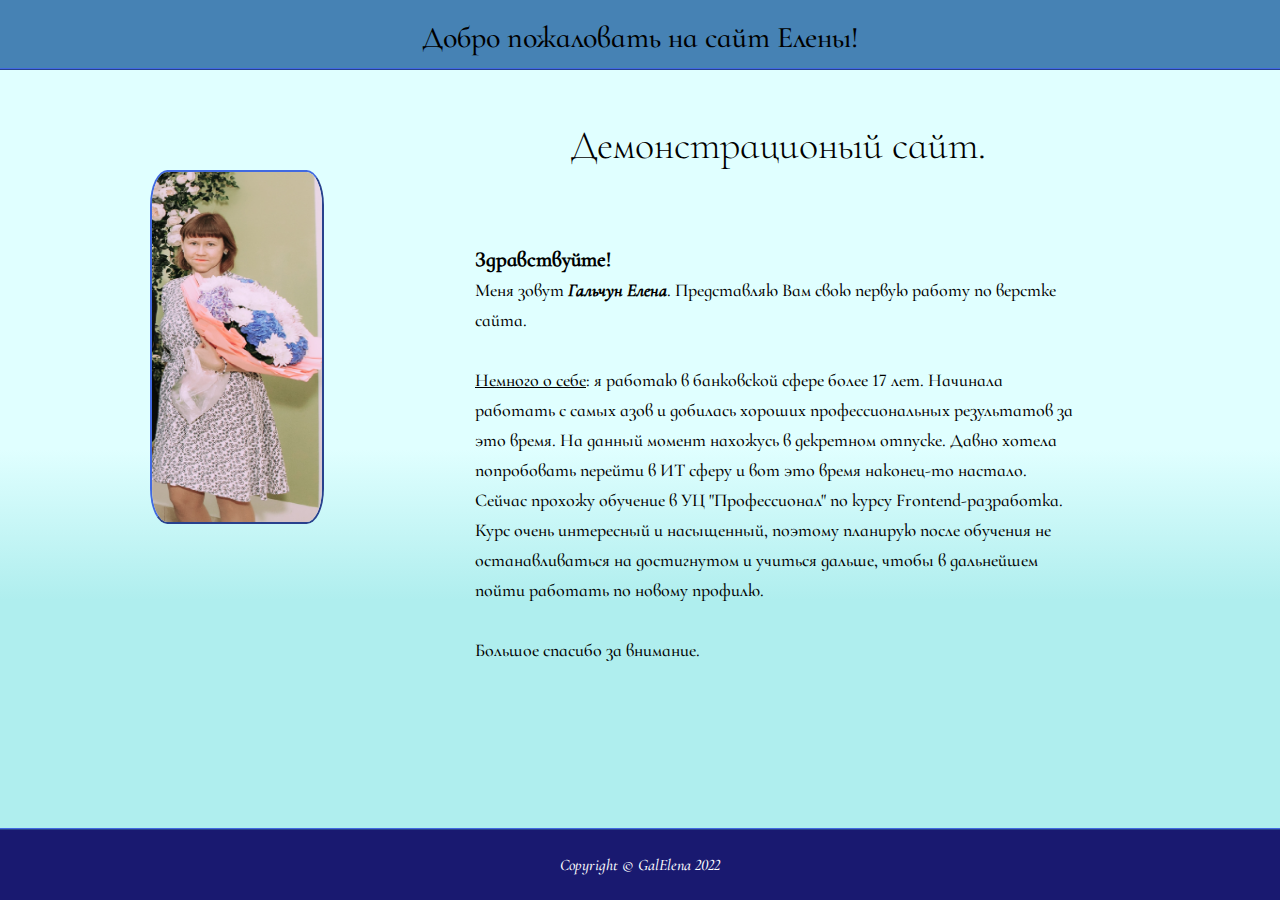
<file: DEMO/index.html>
<!DOCTYPE html>
<html lang="ru">
    <head>
        <meta charset="utf-8">
        <meta name="viewport" content="width=device-width, initial-scale=1.0">
                       
        <title>My first page</title>
        
        <link rel="stylesheet" href="css/main.css">
        
    </head>
    
    <body>
        <header>
           <p>Добро пожаловать на сайт Елены!</p>
        </header>
        
        <main>
        <div class="photo">
                <img src="images/photo.jpg" alt="portrait">
        <div class="medium">
        <h1>Демонстрационый сайт.</h1>
        <h3>Здравствуйте!</h3>
        <p>Меня зовут <i><strong>Гальчун Елена</i></strong>. Представляю Вам свою первую работу по верстке сайта.</p><br>
        <p><u>Немного о себе</u>: я работаю в банковской сфере более 17 лет. Начинала работать с самых азов и добилась хороших профессиональных результатов за это время. На данный момент нахожусь в декретном отпуске. Давно хотела попробовать перейти в ИТ сферу и вот это время наконец-то настало. Сейчас прохожу обучение в УЦ "Профессионал" по курсу Frontend-разработка. Курс очень интересный и насыщенный, поэтому планирую после обучения не останавливаться на достигнутом и учиться дальше, чтобы в дальнейшем пойти работать по новому профилю.<br> <br>
            Большое спасибо за внимание.</p>
        </div>
        </div>
        </main>
        
        <footer>
        <div class="down">
          <p class="white"><em>Copyright &#169; GalElena 2022<em></p>
        </div>          
        </footer>
    </body>
</html>
</file>
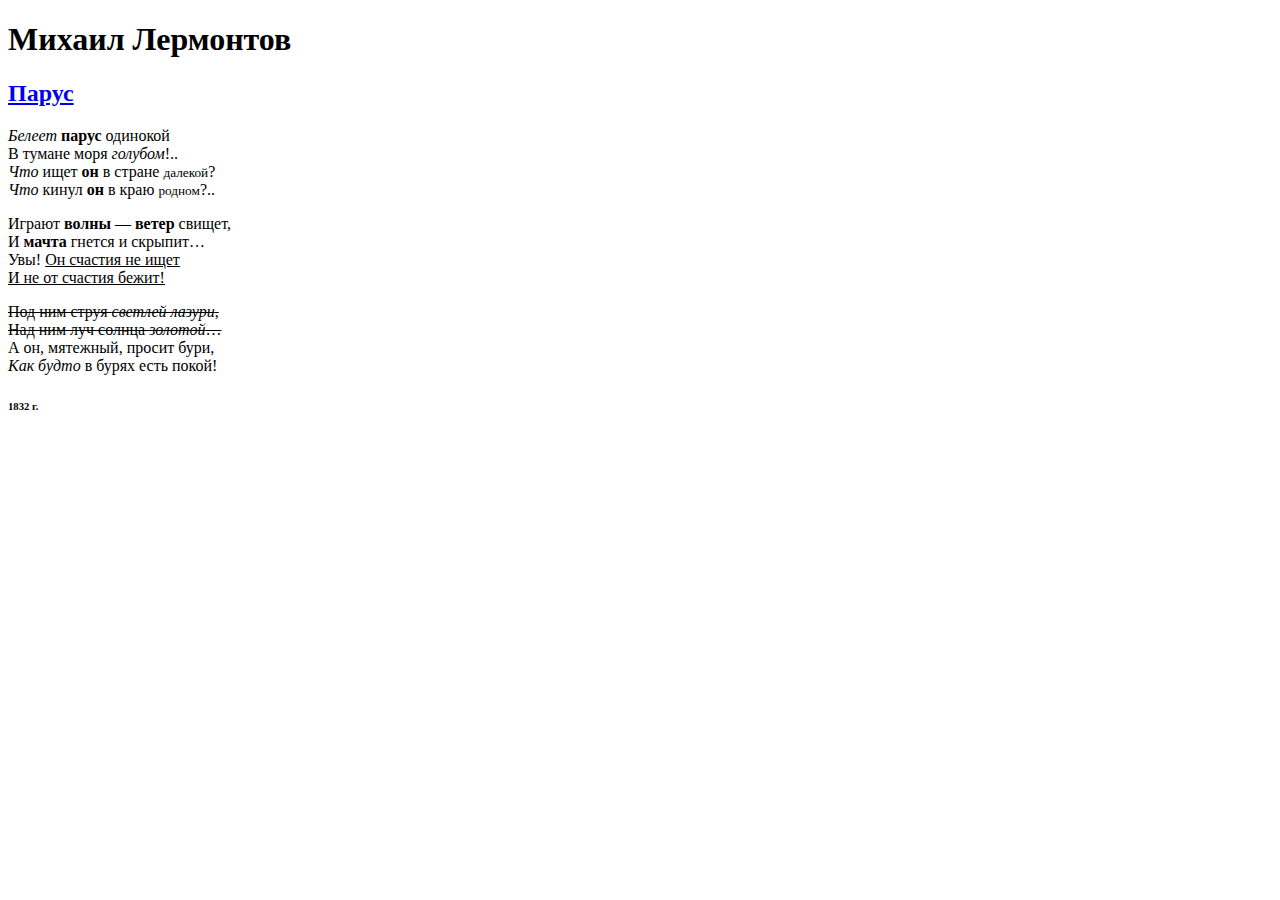
<file: 0921/ДЗ.html>
<!DOCTYPE html>
<html lang="ru">
    <head>
        <meta charset="utf-8">
        <title>Обижаем Лермонтова</title>
    </head>
    <body>
    <style>
        .curs {
        font-style: italic;
        }
        .big {
        font-weight: bold;
        }
        .down {
        text-decoration: underline;
        }
        .middle {
        text-decoration: line-through;
        }
        .small {
        font-size: 83%;
        }
    </style>
<!--
1) Заменяем все теги внутри <p> на <span>. Кроме <br>, разумеется.
2) Добавляем к спанам классы и иды по потребности и прописываем стили.
3) Текст в спанах со стилями должен выглядеть так же, как теги <b>, <i>, <strong>, <em>, <s>, <small> сейчас.
4*) Можно раскрасить в разные цвета по вашему вкусу.
-->
        <h1>Михаил Лермонтов</h1>
        <h2><a href="https://www.culture.ru/poems/37119/parus">Парус</a></h2>
        <p><span class="curs">Белеет</span> <span class="big">парус</span> одинокой<br>
        В тумане моря <span class="curs">голубом</span>!..<br>
        <span class="curs">Что</span> ищет <span class="big">он</span> в стране <span class="small">далекой</span>?<br>
        <span class="curs">Что</span> кинул <span class="big">он</span> в краю <span class="small">родном</span>?..</p>
        
        <p>Играют <span class="big">волны</span> — <span class="big">ветер</span> свищет,<br>
        И <span class="big">мачта</span> гнется и скрыпит…<br>
        Увы! <span class="down">Он счастия не ищет<br>
        И не от счастия бежит!</span></p>
        
        <p><span class="middle">Под ним струя <span class="curs">светлей лазури</span>,<br>
        Над ним луч солнца <span class="curs">золотой</span>…</span><br>
        А он, мятежный, просит бури,<br>
        <span class="curs">Как будто</span> в бурях есть покой!</p>
        
        <h6>1832 г.</h6>
    </body>
</html>
</file>
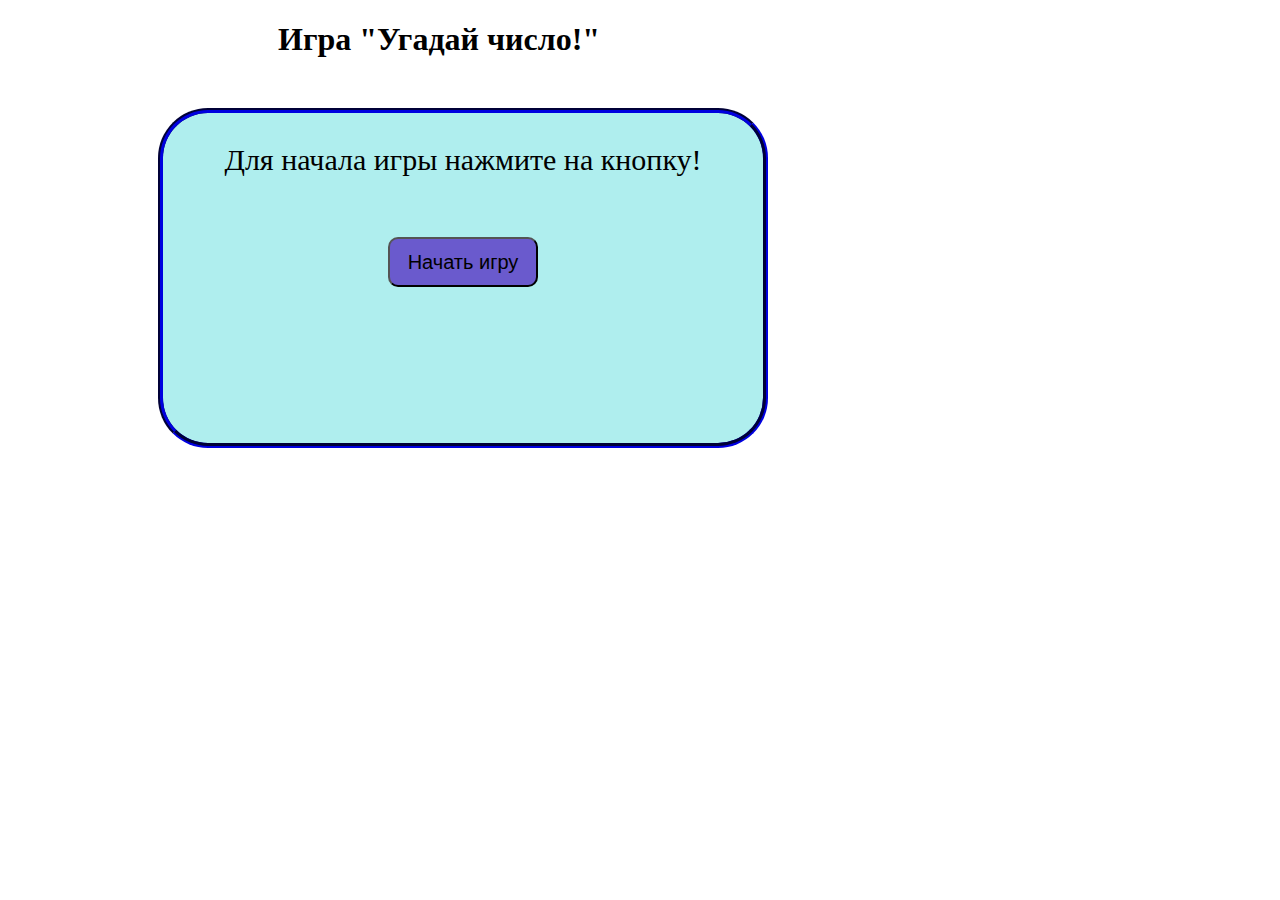
<file: Угадай число/Угадай число.html>
<!DOCTYPE html>
<html lang="ru">
    <head>
        <meta charset="utf-8">
        
        <meta name="viewport" content="width=device-width, initial-scale=1.0">
        
        <title>Угадай число</title>
        
        <style>
            #block1 {
                display: block;
                height: 330px;
                width: 600px;
                text-align: center;
                background: #AFEEEE;
                border-radius: 50px;
                border: 5px groove #00008B;
                margin: 50px 150px;
            }
            #block2 {
                display: none;
                height: 330px;
                width: 600px;
                text-align: center;
                background: linear-gradient(to bottom, #b7deed, #71ceef, #21b4e2, #b7deed);
                border-radius: 50px;
                border: 5px groove #4682B4;
                margin: 50px 150px;
            }
            div h1{
                margin-left: 270px;
            }
            #start {
                font-size: 30px;
            }
            #knopka1 {
                margin-top: 30px;
                width: 150px;
                height: 50px;
                background-color: #6A5ACD;
                border-radius: 10px; 
                font-size: 20px;
            }
            #knopka2 {
                margin-top: 20px;
                width: 150px;
                height: 50px;
                background-color: #7FFFD4;
                border-radius: 10px; 
                font-size: 20px;
            }
            #number {
                font-size: 30px;
            }
            #schet {
                font-size: 20px;
            }
            #answer {
                width: 150px;
                height: 30px;
                border-radius: 10px; 
                font-size: 20px;
            }
            #sms {
                font-size: 20px;
                color: #FF0000;
            }
        </style>
        </head>
                 
        <body>
            <div class="part">
                <h1>Игра "Угадай число!"</h1>
                    <div id="block1">
                        <p id="start">Для начала игры нажмите на кнопку!</p>
                        <button id="knopka1">Начать игру</button>
                    </div>
                <div id="block2">
                    <p id="number">Введите число от 1 до 100!</p>
                    <input type="text" id="answer">
                    <p id="sms"></p>
                    <button id="knopka2">OK</button>
                    <p id="schet"></p>
                </div>
            </div>
        
        <script>
        let counter = 0;
        let random = Math.floor(Math.random() * 100 +1);
        let block1 = document.getElementById('block1');
        let block2 = document.getElementById('block2');
        let start = document.getElementById('start');
        let numb = document.getElementById('number');
        let ans = document.getElementById('answer');
        let help = document.getElementById('sms');
        let button1 = document.getElementById('knopka1');
        let button2 = document.getElementById('knopka2');
        
        document.getElementById('knopka1').onclick = function(){
            random = Math.floor(Math.random() * 100 +1);
            document.getElementById('block1').style.display = "none";
            document.getElementById('block2').style.display = "inline-block";
                        
            counter = 0;
            document.getElementById('schet').innerHTML = "Количество попыток: " + counter;
        }
      
        document.getElementById('knopka2').onclick = function(){
        
            counter++;

					if (isNaN(ans.value)) { 
						document.getElementById('sms').innerHTML = 'Надо ввести число!';
					}
					else if (ans.value == random) {
						document.getElementById('start').innerHTML = "Поздравляем, Вы угадали число с " + counter + " попыток. Сыграем еще раз?";
                        document.getElementById('block1').style.display = "inline-block";
                        document.getElementById('block2').style.display = "none";
				
					}
					else if (ans.value > random) {
						document.getElementById('sms').innerHTML = 'Надо число меньше!';
						document.getElementById('schet').innerHTML = "Количество попыток: " + counter;
					}
					else  {
						document.getElementById('sms').innerHTML = 'Надо число больше!';
						document.getElementById('schet').innerHTML = "Количество попыток: " + counter;
					}
				
				}
       
        </script>
        
    </body>
</html>
</file>
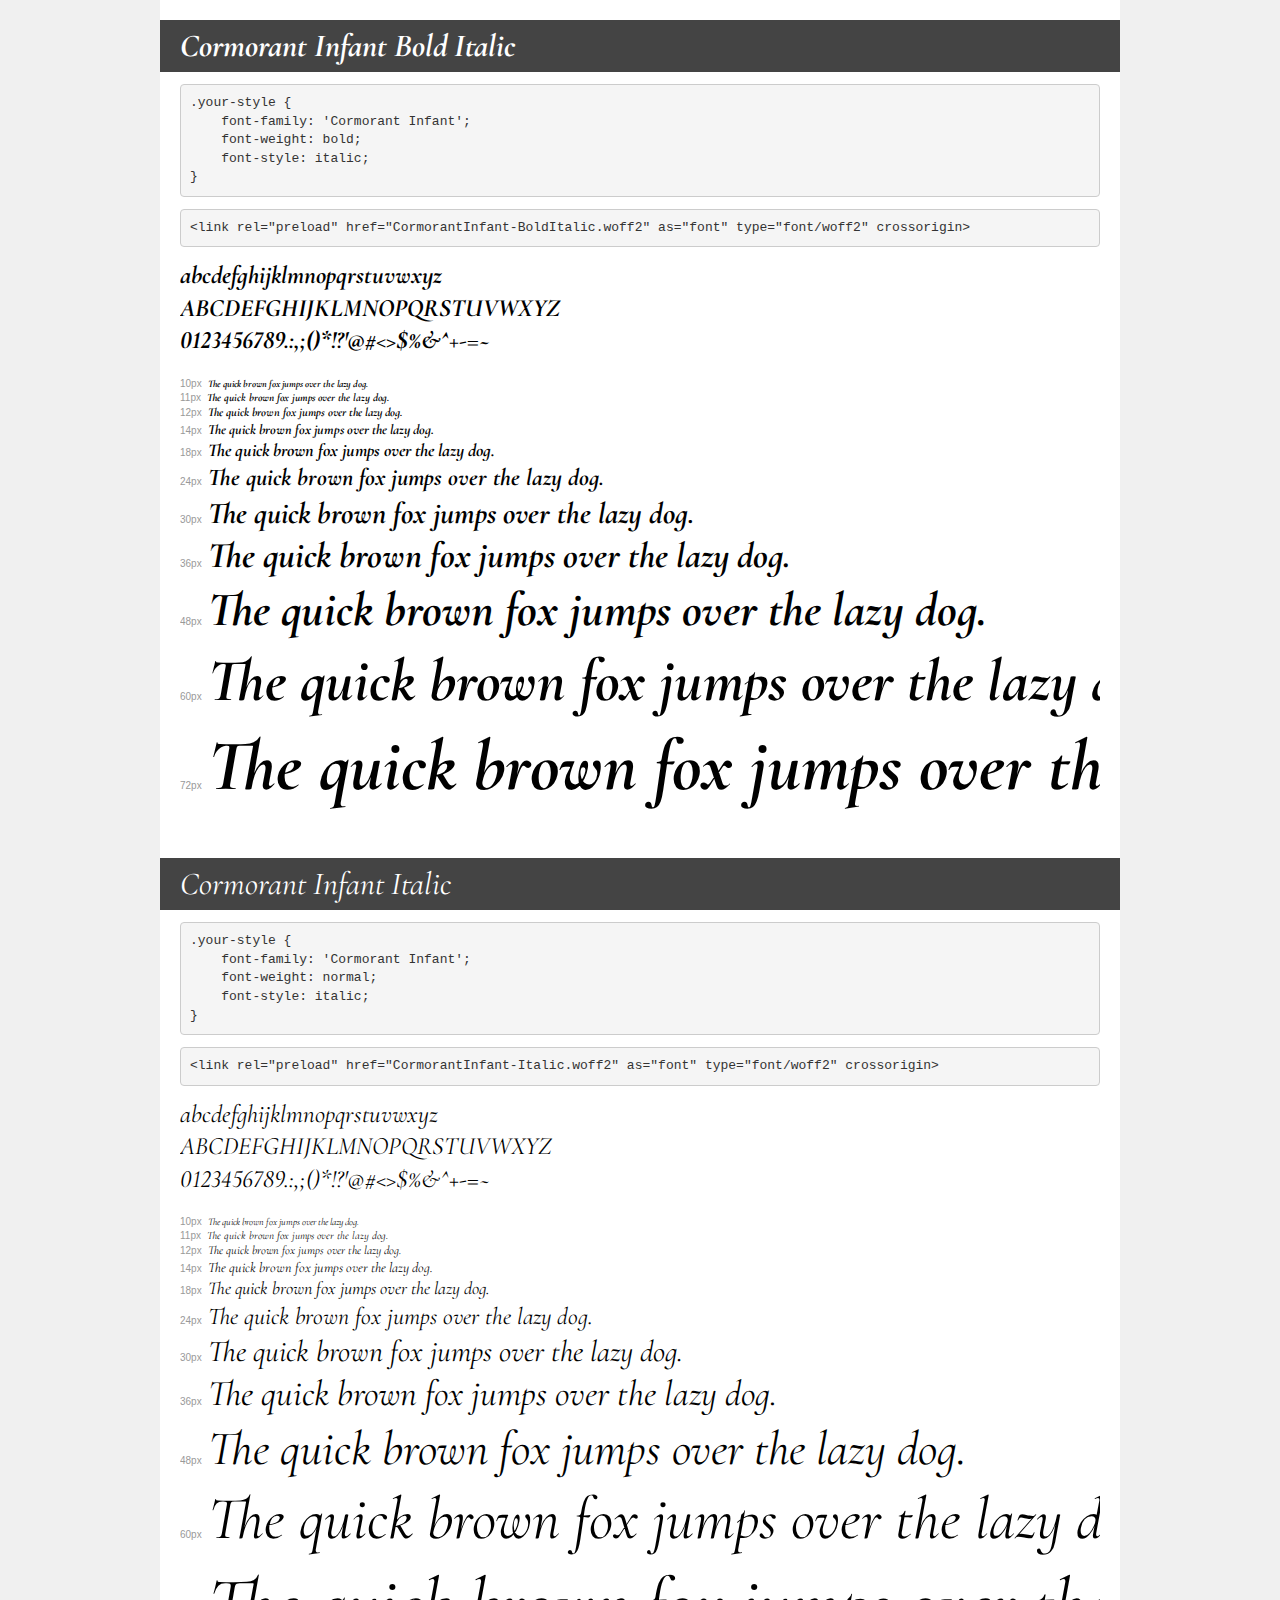
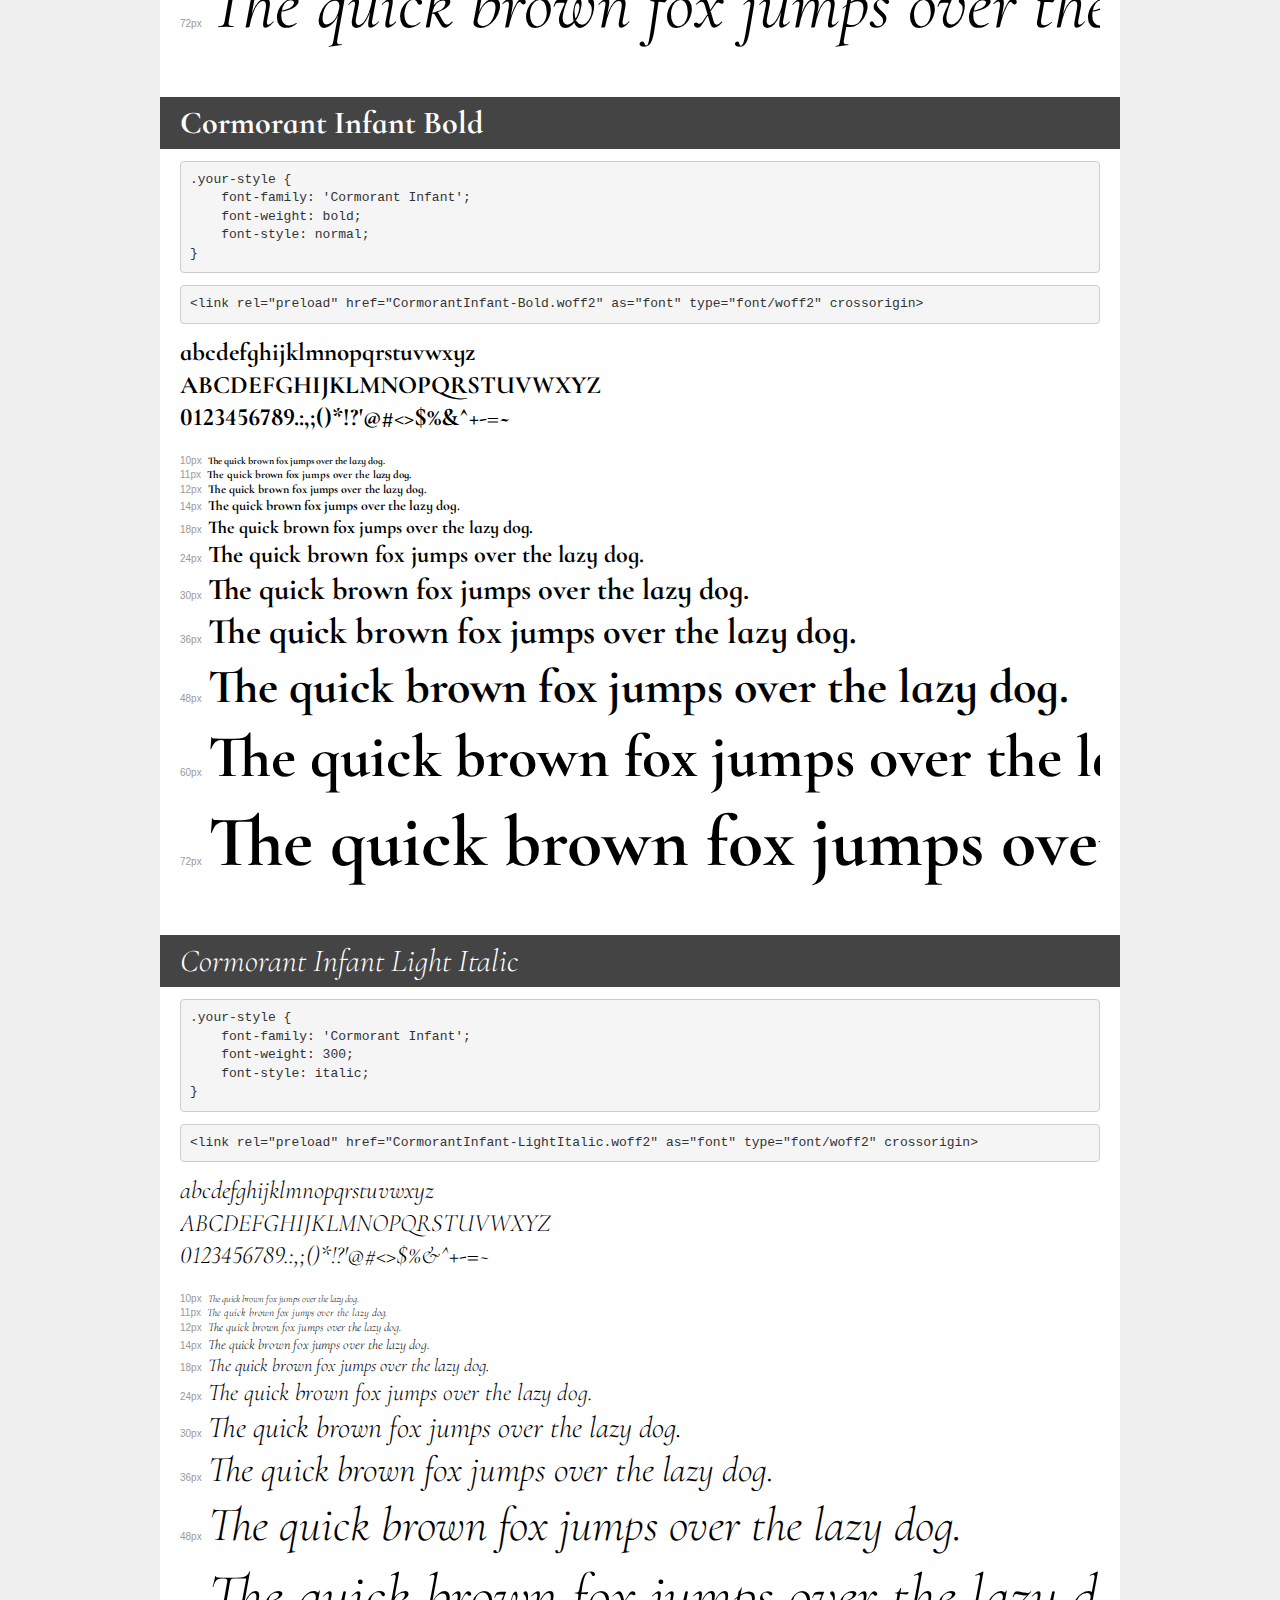
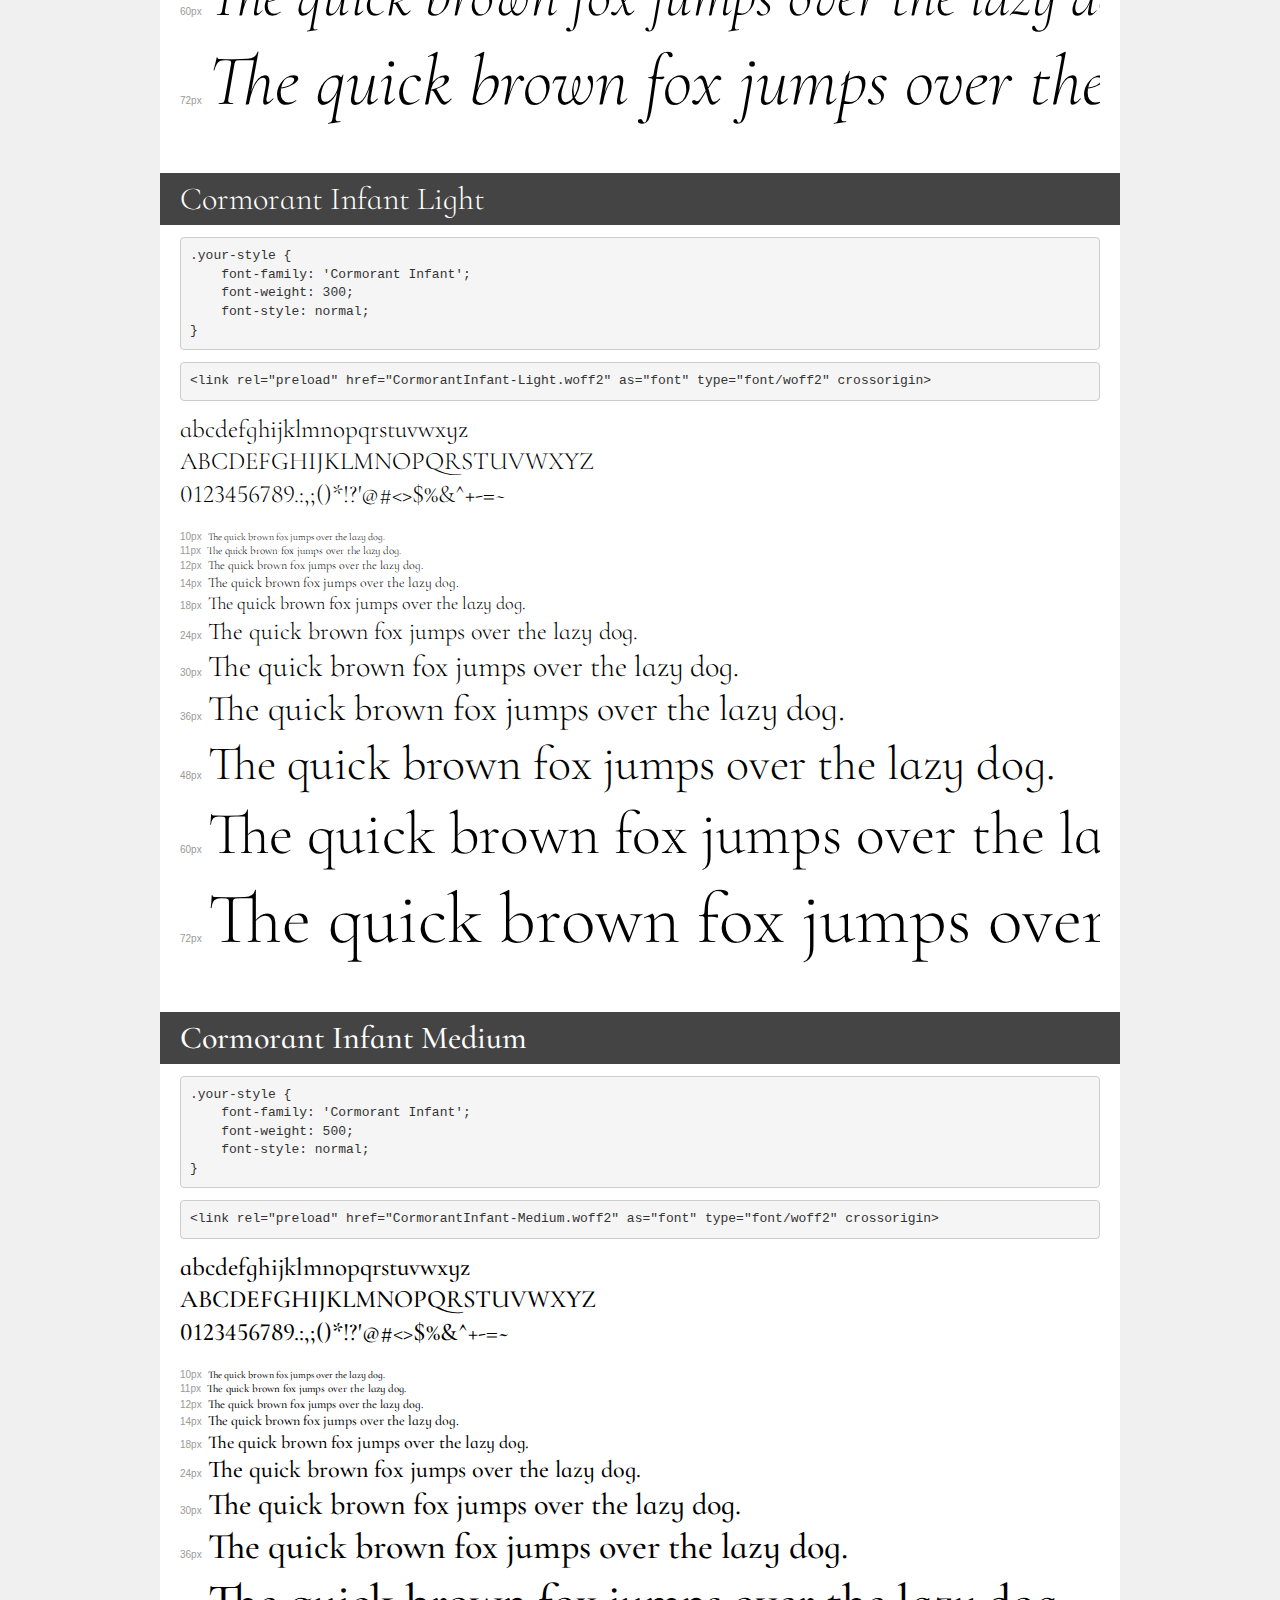
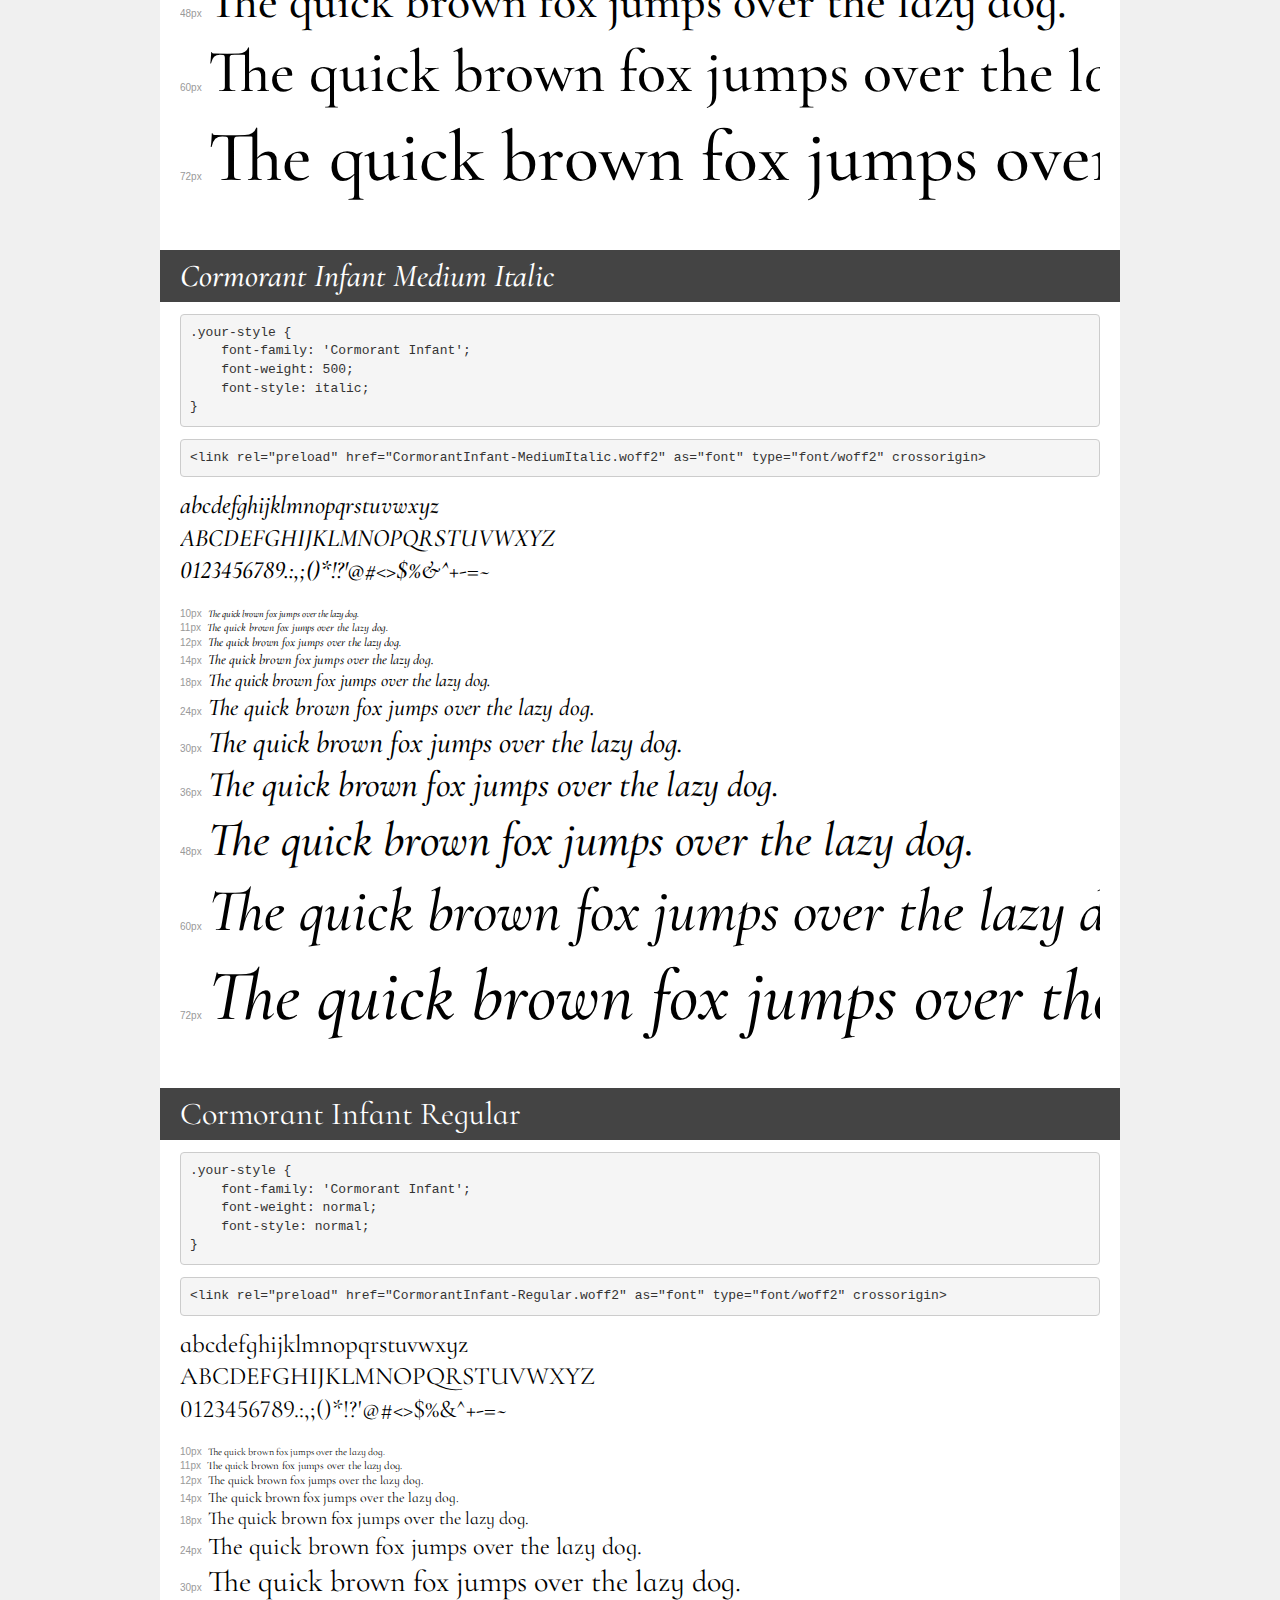
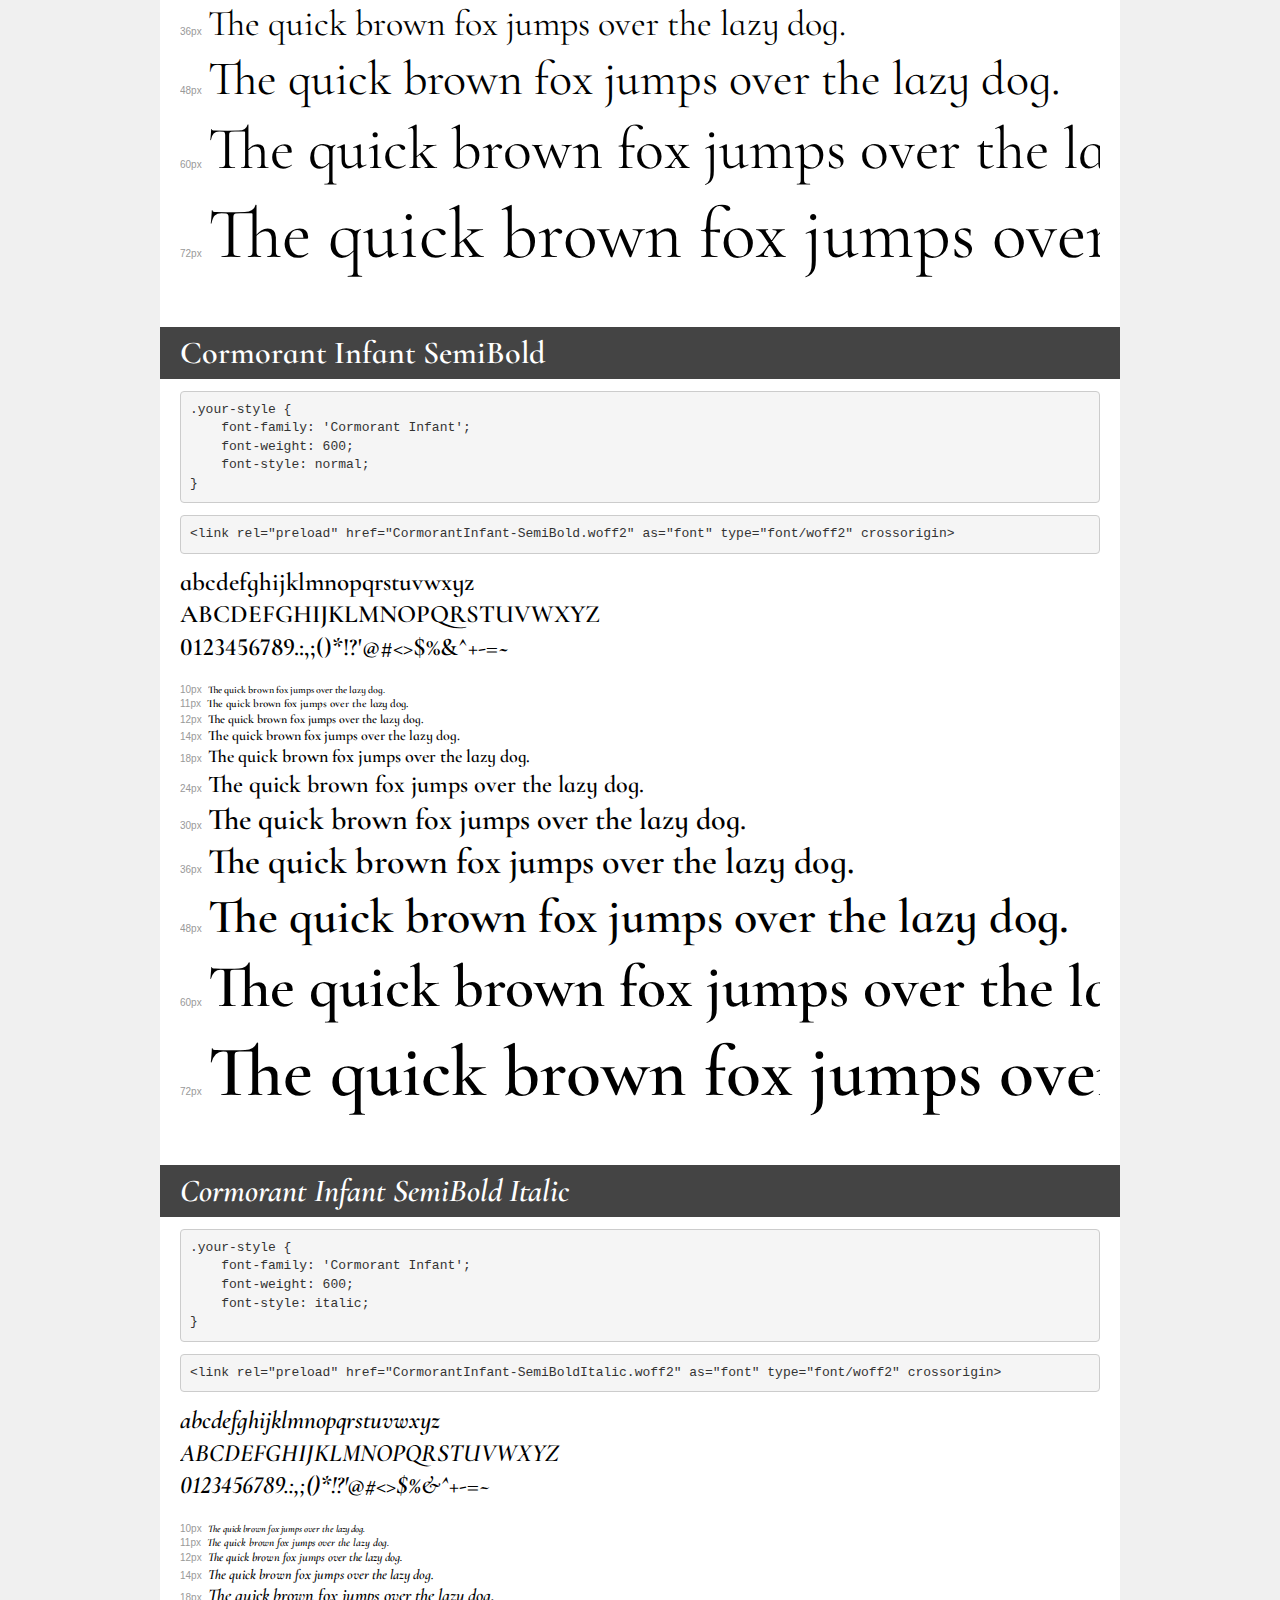
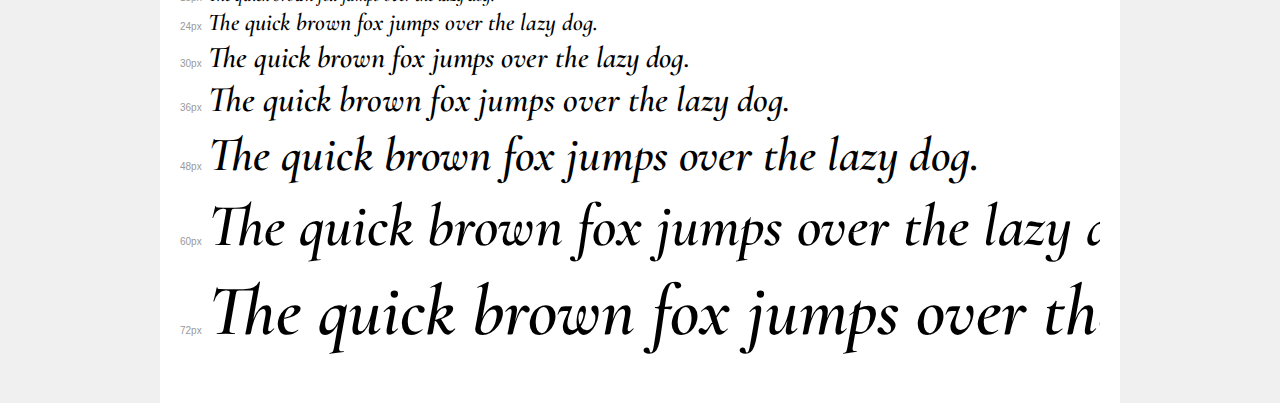
<file: DEMO/fonts/demo.html>
<!DOCTYPE html>
<html lang="en">
<head>
    <meta charset="utf-8">
    <meta http-equiv="X-UA-Compatible" content="IE=edge">
    <meta name="viewport" content="width=device-width, initial-scale=1">
    <meta name="robots" content="noindex, noarchive">
    <meta name="format-detection" content="telephone=no">
    <title>Transfonter demo</title>
    <link href="stylesheet.css" rel="stylesheet">
    <style>
        /*
        http://meyerweb.com/eric/tools/css/reset/
        v2.0 | 20110126
        License: none (public domain)
        */
        html, body, div, span, applet, object, iframe,
        h1, h2, h3, h4, h5, h6, p, blockquote, pre,
        a, abbr, acronym, address, big, cite, code,
        del, dfn, em, img, ins, kbd, q, s, samp,
        small, strike, strong, sub, sup, tt, var,
        b, u, i, center,
        dl, dt, dd, ol, ul, li,
        fieldset, form, label, legend,
        table, caption, tbody, tfoot, thead, tr, th, td,
        article, aside, canvas, details, embed,
        figure, figcaption, footer, header, hgroup,
        menu, nav, output, ruby, section, summary,
        time, mark, audio, video {
            margin: 0;
            padding: 0;
            border: 0;
            font-size: 100%;
            font: inherit;
            vertical-align: baseline;
        }
        /* HTML5 display-role reset for older browsers */
        article, aside, details, figcaption, figure,
        footer, header, hgroup, menu, nav, section {
            display: block;
        }
        body {
            line-height: 1;
        }
        ol, ul {
            list-style: none;
        }
        blockquote, q {
            quotes: none;
        }
        blockquote:before, blockquote:after,
        q:before, q:after {
            content: '';
            content: none;
        }
        table {
            border-collapse: collapse;
            border-spacing: 0;
        }
        /* demo styles */
        body {
            background: #f0f0f0;
            color: #000;
        }
        .page {
            background: #fff;
            width: 920px;
            margin: 0 auto;
            padding: 20px 20px 0 20px;
            overflow: hidden;
        }
        .font-container {
            overflow-x: auto;
            overflow-y: hidden;
            margin-bottom: 40px;
            line-height: 1.3;
            white-space: nowrap;
            padding-bottom: 5px;
        }
        h1 {
            position: relative;
            background: #444;
            font-size: 32px;
            color: #fff;
            padding: 10px 20px;
            margin: 0 -20px 12px -20px;
        }
        .letters {
            font-size: 25px;
            margin-bottom: 20px;
        }
        .s10:before {
            content: '10px';
        }
        .s11:before {
            content: '11px';
        }
        .s12:before {
            content: '12px';
        }
        .s14:before {
            content: '14px';
        }
        .s18:before {
            content: '18px';
        }
        .s24:before {
            content: '24px';
        }
        .s30:before {
            content: '30px';
        }
        .s36:before {
            content: '36px';
        }
        .s48:before {
            content: '48px';
        }
        .s60:before {
            content: '60px';
        }
        .s72:before {
            content: '72px';
        }
        .s10:before, .s11:before, .s12:before, .s14:before,
        .s18:before, .s24:before, .s30:before, .s36:before,
        .s48:before, .s60:before, .s72:before {
            font-family: Arial, sans-serif;
            font-size: 10px;
            font-weight: normal;
            font-style: normal;
            color: #999;
            padding-right: 6px;
        }
        pre {
            display: block;
            padding: 9px;
            margin: 0 0 12px;
            font-family: Monaco, Menlo, Consolas, "Courier New", monospace;
            font-size: 13px;
            line-height: 1.428571429;
            color: #333;
            font-weight: normal;
            font-style: normal;
            background-color: #f5f5f5;
            border: 1px solid #ccc;
            overflow-x: auto;
            border-radius: 4px;
        }
        /* responsive */
        @media (max-width: 959px) {
            .page {
                width: auto;
                margin: 0;
            }
        }
    </style>
</head>
<body>
<div class="page">
    <div class="demo">
        <h1 style="font-family: 'Cormorant Infant'; font-weight: bold; font-style: italic;">Cormorant Infant Bold Italic</h1>
        <pre title="Usage">.your-style {
    font-family: 'Cormorant Infant';
    font-weight: bold;
    font-style: italic;
}</pre>
        <pre title="Preload (optional)">
&lt;link rel=&quot;preload&quot; href=&quot;CormorantInfant-BoldItalic.woff2&quot; as=&quot;font&quot; type=&quot;font/woff2&quot; crossorigin&gt;</pre>
        <div class="font-container" style="font-family: 'Cormorant Infant'; font-weight: bold; font-style: italic;">
            <p class="letters">
                abcdefghijklmnopqrstuvwxyz<br>
ABCDEFGHIJKLMNOPQRSTUVWXYZ<br>
                0123456789.:,;()*!?'@#&lt;&gt;$%&^+-=~
            </p>
            <p class="s10" style="font-size: 10px;">The quick brown fox jumps over the lazy dog.</p>
            <p class="s11" style="font-size: 11px;">The quick brown fox jumps over the lazy dog.</p>
            <p class="s12" style="font-size: 12px;">The quick brown fox jumps over the lazy dog.</p>
            <p class="s14" style="font-size: 14px;">The quick brown fox jumps over the lazy dog.</p>
            <p class="s18" style="font-size: 18px;">The quick brown fox jumps over the lazy dog.</p>
            <p class="s24" style="font-size: 24px;">The quick brown fox jumps over the lazy dog.</p>
            <p class="s30" style="font-size: 30px;">The quick brown fox jumps over the lazy dog.</p>
            <p class="s36" style="font-size: 36px;">The quick brown fox jumps over the lazy dog.</p>
            <p class="s48" style="font-size: 48px;">The quick brown fox jumps over the lazy dog.</p>
            <p class="s60" style="font-size: 60px;">The quick brown fox jumps over the lazy dog.</p>
            <p class="s72" style="font-size: 72px;">The quick brown fox jumps over the lazy dog.</p>
        </div>
    </div>

    <div class="demo">
        <h1 style="font-family: 'Cormorant Infant'; font-weight: normal; font-style: italic;">Cormorant Infant Italic</h1>
        <pre title="Usage">.your-style {
    font-family: 'Cormorant Infant';
    font-weight: normal;
    font-style: italic;
}</pre>
        <pre title="Preload (optional)">
&lt;link rel=&quot;preload&quot; href=&quot;CormorantInfant-Italic.woff2&quot; as=&quot;font&quot; type=&quot;font/woff2&quot; crossorigin&gt;</pre>
        <div class="font-container" style="font-family: 'Cormorant Infant'; font-weight: normal; font-style: italic;">
            <p class="letters">
                abcdefghijklmnopqrstuvwxyz<br>
ABCDEFGHIJKLMNOPQRSTUVWXYZ<br>
                0123456789.:,;()*!?'@#&lt;&gt;$%&^+-=~
            </p>
            <p class="s10" style="font-size: 10px;">The quick brown fox jumps over the lazy dog.</p>
            <p class="s11" style="font-size: 11px;">The quick brown fox jumps over the lazy dog.</p>
            <p class="s12" style="font-size: 12px;">The quick brown fox jumps over the lazy dog.</p>
            <p class="s14" style="font-size: 14px;">The quick brown fox jumps over the lazy dog.</p>
            <p class="s18" style="font-size: 18px;">The quick brown fox jumps over the lazy dog.</p>
            <p class="s24" style="font-size: 24px;">The quick brown fox jumps over the lazy dog.</p>
            <p class="s30" style="font-size: 30px;">The quick brown fox jumps over the lazy dog.</p>
            <p class="s36" style="font-size: 36px;">The quick brown fox jumps over the lazy dog.</p>
            <p class="s48" style="font-size: 48px;">The quick brown fox jumps over the lazy dog.</p>
            <p class="s60" style="font-size: 60px;">The quick brown fox jumps over the lazy dog.</p>
            <p class="s72" style="font-size: 72px;">The quick brown fox jumps over the lazy dog.</p>
        </div>
    </div>

    <div class="demo">
        <h1 style="font-family: 'Cormorant Infant'; font-weight: bold; font-style: normal;">Cormorant Infant Bold</h1>
        <pre title="Usage">.your-style {
    font-family: 'Cormorant Infant';
    font-weight: bold;
    font-style: normal;
}</pre>
        <pre title="Preload (optional)">
&lt;link rel=&quot;preload&quot; href=&quot;CormorantInfant-Bold.woff2&quot; as=&quot;font&quot; type=&quot;font/woff2&quot; crossorigin&gt;</pre>
        <div class="font-container" style="font-family: 'Cormorant Infant'; font-weight: bold; font-style: normal;">
            <p class="letters">
                abcdefghijklmnopqrstuvwxyz<br>
ABCDEFGHIJKLMNOPQRSTUVWXYZ<br>
                0123456789.:,;()*!?'@#&lt;&gt;$%&^+-=~
            </p>
            <p class="s10" style="font-size: 10px;">The quick brown fox jumps over the lazy dog.</p>
            <p class="s11" style="font-size: 11px;">The quick brown fox jumps over the lazy dog.</p>
            <p class="s12" style="font-size: 12px;">The quick brown fox jumps over the lazy dog.</p>
            <p class="s14" style="font-size: 14px;">The quick brown fox jumps over the lazy dog.</p>
            <p class="s18" style="font-size: 18px;">The quick brown fox jumps over the lazy dog.</p>
            <p class="s24" style="font-size: 24px;">The quick brown fox jumps over the lazy dog.</p>
            <p class="s30" style="font-size: 30px;">The quick brown fox jumps over the lazy dog.</p>
            <p class="s36" style="font-size: 36px;">The quick brown fox jumps over the lazy dog.</p>
            <p class="s48" style="font-size: 48px;">The quick brown fox jumps over the lazy dog.</p>
            <p class="s60" style="font-size: 60px;">The quick brown fox jumps over the lazy dog.</p>
            <p class="s72" style="font-size: 72px;">The quick brown fox jumps over the lazy dog.</p>
        </div>
    </div>

    <div class="demo">
        <h1 style="font-family: 'Cormorant Infant'; font-weight: 300; font-style: italic;">Cormorant Infant Light Italic</h1>
        <pre title="Usage">.your-style {
    font-family: 'Cormorant Infant';
    font-weight: 300;
    font-style: italic;
}</pre>
        <pre title="Preload (optional)">
&lt;link rel=&quot;preload&quot; href=&quot;CormorantInfant-LightItalic.woff2&quot; as=&quot;font&quot; type=&quot;font/woff2&quot; crossorigin&gt;</pre>
        <div class="font-container" style="font-family: 'Cormorant Infant'; font-weight: 300; font-style: italic;">
            <p class="letters">
                abcdefghijklmnopqrstuvwxyz<br>
ABCDEFGHIJKLMNOPQRSTUVWXYZ<br>
                0123456789.:,;()*!?'@#&lt;&gt;$%&^+-=~
            </p>
            <p class="s10" style="font-size: 10px;">The quick brown fox jumps over the lazy dog.</p>
            <p class="s11" style="font-size: 11px;">The quick brown fox jumps over the lazy dog.</p>
            <p class="s12" style="font-size: 12px;">The quick brown fox jumps over the lazy dog.</p>
            <p class="s14" style="font-size: 14px;">The quick brown fox jumps over the lazy dog.</p>
            <p class="s18" style="font-size: 18px;">The quick brown fox jumps over the lazy dog.</p>
            <p class="s24" style="font-size: 24px;">The quick brown fox jumps over the lazy dog.</p>
            <p class="s30" style="font-size: 30px;">The quick brown fox jumps over the lazy dog.</p>
            <p class="s36" style="font-size: 36px;">The quick brown fox jumps over the lazy dog.</p>
            <p class="s48" style="font-size: 48px;">The quick brown fox jumps over the lazy dog.</p>
            <p class="s60" style="font-size: 60px;">The quick brown fox jumps over the lazy dog.</p>
            <p class="s72" style="font-size: 72px;">The quick brown fox jumps over the lazy dog.</p>
        </div>
    </div>

    <div class="demo">
        <h1 style="font-family: 'Cormorant Infant'; font-weight: 300; font-style: normal;">Cormorant Infant Light</h1>
        <pre title="Usage">.your-style {
    font-family: 'Cormorant Infant';
    font-weight: 300;
    font-style: normal;
}</pre>
        <pre title="Preload (optional)">
&lt;link rel=&quot;preload&quot; href=&quot;CormorantInfant-Light.woff2&quot; as=&quot;font&quot; type=&quot;font/woff2&quot; crossorigin&gt;</pre>
        <div class="font-container" style="font-family: 'Cormorant Infant'; font-weight: 300; font-style: normal;">
            <p class="letters">
                abcdefghijklmnopqrstuvwxyz<br>
ABCDEFGHIJKLMNOPQRSTUVWXYZ<br>
                0123456789.:,;()*!?'@#&lt;&gt;$%&^+-=~
            </p>
            <p class="s10" style="font-size: 10px;">The quick brown fox jumps over the lazy dog.</p>
            <p class="s11" style="font-size: 11px;">The quick brown fox jumps over the lazy dog.</p>
            <p class="s12" style="font-size: 12px;">The quick brown fox jumps over the lazy dog.</p>
            <p class="s14" style="font-size: 14px;">The quick brown fox jumps over the lazy dog.</p>
            <p class="s18" style="font-size: 18px;">The quick brown fox jumps over the lazy dog.</p>
            <p class="s24" style="font-size: 24px;">The quick brown fox jumps over the lazy dog.</p>
            <p class="s30" style="font-size: 30px;">The quick brown fox jumps over the lazy dog.</p>
            <p class="s36" style="font-size: 36px;">The quick brown fox jumps over the lazy dog.</p>
            <p class="s48" style="font-size: 48px;">The quick brown fox jumps over the lazy dog.</p>
            <p class="s60" style="font-size: 60px;">The quick brown fox jumps over the lazy dog.</p>
            <p class="s72" style="font-size: 72px;">The quick brown fox jumps over the lazy dog.</p>
        </div>
    </div>

    <div class="demo">
        <h1 style="font-family: 'Cormorant Infant'; font-weight: 500; font-style: normal;">Cormorant Infant Medium</h1>
        <pre title="Usage">.your-style {
    font-family: 'Cormorant Infant';
    font-weight: 500;
    font-style: normal;
}</pre>
        <pre title="Preload (optional)">
&lt;link rel=&quot;preload&quot; href=&quot;CormorantInfant-Medium.woff2&quot; as=&quot;font&quot; type=&quot;font/woff2&quot; crossorigin&gt;</pre>
        <div class="font-container" style="font-family: 'Cormorant Infant'; font-weight: 500; font-style: normal;">
            <p class="letters">
                abcdefghijklmnopqrstuvwxyz<br>
ABCDEFGHIJKLMNOPQRSTUVWXYZ<br>
                0123456789.:,;()*!?'@#&lt;&gt;$%&^+-=~
            </p>
            <p class="s10" style="font-size: 10px;">The quick brown fox jumps over the lazy dog.</p>
            <p class="s11" style="font-size: 11px;">The quick brown fox jumps over the lazy dog.</p>
            <p class="s12" style="font-size: 12px;">The quick brown fox jumps over the lazy dog.</p>
            <p class="s14" style="font-size: 14px;">The quick brown fox jumps over the lazy dog.</p>
            <p class="s18" style="font-size: 18px;">The quick brown fox jumps over the lazy dog.</p>
            <p class="s24" style="font-size: 24px;">The quick brown fox jumps over the lazy dog.</p>
            <p class="s30" style="font-size: 30px;">The quick brown fox jumps over the lazy dog.</p>
            <p class="s36" style="font-size: 36px;">The quick brown fox jumps over the lazy dog.</p>
            <p class="s48" style="font-size: 48px;">The quick brown fox jumps over the lazy dog.</p>
            <p class="s60" style="font-size: 60px;">The quick brown fox jumps over the lazy dog.</p>
            <p class="s72" style="font-size: 72px;">The quick brown fox jumps over the lazy dog.</p>
        </div>
    </div>

    <div class="demo">
        <h1 style="font-family: 'Cormorant Infant'; font-weight: 500; font-style: italic;">Cormorant Infant Medium Italic</h1>
        <pre title="Usage">.your-style {
    font-family: 'Cormorant Infant';
    font-weight: 500;
    font-style: italic;
}</pre>
        <pre title="Preload (optional)">
&lt;link rel=&quot;preload&quot; href=&quot;CormorantInfant-MediumItalic.woff2&quot; as=&quot;font&quot; type=&quot;font/woff2&quot; crossorigin&gt;</pre>
        <div class="font-container" style="font-family: 'Cormorant Infant'; font-weight: 500; font-style: italic;">
            <p class="letters">
                abcdefghijklmnopqrstuvwxyz<br>
ABCDEFGHIJKLMNOPQRSTUVWXYZ<br>
                0123456789.:,;()*!?'@#&lt;&gt;$%&^+-=~
            </p>
            <p class="s10" style="font-size: 10px;">The quick brown fox jumps over the lazy dog.</p>
            <p class="s11" style="font-size: 11px;">The quick brown fox jumps over the lazy dog.</p>
            <p class="s12" style="font-size: 12px;">The quick brown fox jumps over the lazy dog.</p>
            <p class="s14" style="font-size: 14px;">The quick brown fox jumps over the lazy dog.</p>
            <p class="s18" style="font-size: 18px;">The quick brown fox jumps over the lazy dog.</p>
            <p class="s24" style="font-size: 24px;">The quick brown fox jumps over the lazy dog.</p>
            <p class="s30" style="font-size: 30px;">The quick brown fox jumps over the lazy dog.</p>
            <p class="s36" style="font-size: 36px;">The quick brown fox jumps over the lazy dog.</p>
            <p class="s48" style="font-size: 48px;">The quick brown fox jumps over the lazy dog.</p>
            <p class="s60" style="font-size: 60px;">The quick brown fox jumps over the lazy dog.</p>
            <p class="s72" style="font-size: 72px;">The quick brown fox jumps over the lazy dog.</p>
        </div>
    </div>

    <div class="demo">
        <h1 style="font-family: 'Cormorant Infant'; font-weight: normal; font-style: normal;">Cormorant Infant Regular</h1>
        <pre title="Usage">.your-style {
    font-family: 'Cormorant Infant';
    font-weight: normal;
    font-style: normal;
}</pre>
        <pre title="Preload (optional)">
&lt;link rel=&quot;preload&quot; href=&quot;CormorantInfant-Regular.woff2&quot; as=&quot;font&quot; type=&quot;font/woff2&quot; crossorigin&gt;</pre>
        <div class="font-container" style="font-family: 'Cormorant Infant'; font-weight: normal; font-style: normal;">
            <p class="letters">
                abcdefghijklmnopqrstuvwxyz<br>
ABCDEFGHIJKLMNOPQRSTUVWXYZ<br>
                0123456789.:,;()*!?'@#&lt;&gt;$%&^+-=~
            </p>
            <p class="s10" style="font-size: 10px;">The quick brown fox jumps over the lazy dog.</p>
            <p class="s11" style="font-size: 11px;">The quick brown fox jumps over the lazy dog.</p>
            <p class="s12" style="font-size: 12px;">The quick brown fox jumps over the lazy dog.</p>
            <p class="s14" style="font-size: 14px;">The quick brown fox jumps over the lazy dog.</p>
            <p class="s18" style="font-size: 18px;">The quick brown fox jumps over the lazy dog.</p>
            <p class="s24" style="font-size: 24px;">The quick brown fox jumps over the lazy dog.</p>
            <p class="s30" style="font-size: 30px;">The quick brown fox jumps over the lazy dog.</p>
            <p class="s36" style="font-size: 36px;">The quick brown fox jumps over the lazy dog.</p>
            <p class="s48" style="font-size: 48px;">The quick brown fox jumps over the lazy dog.</p>
            <p class="s60" style="font-size: 60px;">The quick brown fox jumps over the lazy dog.</p>
            <p class="s72" style="font-size: 72px;">The quick brown fox jumps over the lazy dog.</p>
        </div>
    </div>

    <div class="demo">
        <h1 style="font-family: 'Cormorant Infant'; font-weight: 600; font-style: normal;">Cormorant Infant SemiBold</h1>
        <pre title="Usage">.your-style {
    font-family: 'Cormorant Infant';
    font-weight: 600;
    font-style: normal;
}</pre>
        <pre title="Preload (optional)">
&lt;link rel=&quot;preload&quot; href=&quot;CormorantInfant-SemiBold.woff2&quot; as=&quot;font&quot; type=&quot;font/woff2&quot; crossorigin&gt;</pre>
        <div class="font-container" style="font-family: 'Cormorant Infant'; font-weight: 600; font-style: normal;">
            <p class="letters">
                abcdefghijklmnopqrstuvwxyz<br>
ABCDEFGHIJKLMNOPQRSTUVWXYZ<br>
                0123456789.:,;()*!?'@#&lt;&gt;$%&^+-=~
            </p>
            <p class="s10" style="font-size: 10px;">The quick brown fox jumps over the lazy dog.</p>
            <p class="s11" style="font-size: 11px;">The quick brown fox jumps over the lazy dog.</p>
            <p class="s12" style="font-size: 12px;">The quick brown fox jumps over the lazy dog.</p>
            <p class="s14" style="font-size: 14px;">The quick brown fox jumps over the lazy dog.</p>
            <p class="s18" style="font-size: 18px;">The quick brown fox jumps over the lazy dog.</p>
            <p class="s24" style="font-size: 24px;">The quick brown fox jumps over the lazy dog.</p>
            <p class="s30" style="font-size: 30px;">The quick brown fox jumps over the lazy dog.</p>
            <p class="s36" style="font-size: 36px;">The quick brown fox jumps over the lazy dog.</p>
            <p class="s48" style="font-size: 48px;">The quick brown fox jumps over the lazy dog.</p>
            <p class="s60" style="font-size: 60px;">The quick brown fox jumps over the lazy dog.</p>
            <p class="s72" style="font-size: 72px;">The quick brown fox jumps over the lazy dog.</p>
        </div>
    </div>

    <div class="demo">
        <h1 style="font-family: 'Cormorant Infant'; font-weight: 600; font-style: italic;">Cormorant Infant SemiBold Italic</h1>
        <pre title="Usage">.your-style {
    font-family: 'Cormorant Infant';
    font-weight: 600;
    font-style: italic;
}</pre>
        <pre title="Preload (optional)">
&lt;link rel=&quot;preload&quot; href=&quot;CormorantInfant-SemiBoldItalic.woff2&quot; as=&quot;font&quot; type=&quot;font/woff2&quot; crossorigin&gt;</pre>
        <div class="font-container" style="font-family: 'Cormorant Infant'; font-weight: 600; font-style: italic;">
            <p class="letters">
                abcdefghijklmnopqrstuvwxyz<br>
ABCDEFGHIJKLMNOPQRSTUVWXYZ<br>
                0123456789.:,;()*!?'@#&lt;&gt;$%&^+-=~
            </p>
            <p class="s10" style="font-size: 10px;">The quick brown fox jumps over the lazy dog.</p>
            <p class="s11" style="font-size: 11px;">The quick brown fox jumps over the lazy dog.</p>
            <p class="s12" style="font-size: 12px;">The quick brown fox jumps over the lazy dog.</p>
            <p class="s14" style="font-size: 14px;">The quick brown fox jumps over the lazy dog.</p>
            <p class="s18" style="font-size: 18px;">The quick brown fox jumps over the lazy dog.</p>
            <p class="s24" style="font-size: 24px;">The quick brown fox jumps over the lazy dog.</p>
            <p class="s30" style="font-size: 30px;">The quick brown fox jumps over the lazy dog.</p>
            <p class="s36" style="font-size: 36px;">The quick brown fox jumps over the lazy dog.</p>
            <p class="s48" style="font-size: 48px;">The quick brown fox jumps over the lazy dog.</p>
            <p class="s60" style="font-size: 60px;">The quick brown fox jumps over the lazy dog.</p>
            <p class="s72" style="font-size: 72px;">The quick brown fox jumps over the lazy dog.</p>
        </div>
    </div>

</div>
</body>
</html>
</file>
<file: DEMO/css/main.css>
@font-face {
    font-family: 'Cormorant Infant';
    src: url('../fonts/CormorantInfant-Light.woff2') format('woff2');
    font-weight: 300;
    font-style: normal;
    font-display: swap;
}

@font-face {
    font-family: 'Cormorant Infant';
    src: url('../fonts/CormorantInfant-Medium.woff2') format('woff2');
    font-weight: 500;
    font-style: normal;
    font-display: swap;
}

@font-face {
    font-family: 'Cormorant Infant';
    src: url('../fonts/CormorantInfant-MediumItalic.woff2') format('woff2');
    font-weight: 500;
    font-style: italic;
    font-display: swap;
}
html, body, body div, div, span, label, h1, h2, h3, h4, h5, h6, p, a, em, img, s, small, strong, sub, sup, b, u, i, dl, dt, dd, ol, ul, li, button, form, fieldset, article, aside, footer, header, main, nav, section, input, textarea, select, option {
    margin: 0;
    padding: 0;
}

html * {
    max-height: 1000000px;
}

html {
    height: 100%;
    }

body {
    font: normal 500 16px/26px 'Cormorant Infant';
    height: 100%;
    display: flex;
    flex-direction: column;

}
header {
    border-bottom: 2px ridge #4169E1;
    background: #4682B4;
    height: 50px;
    text-align: center;
    padding-top: 18px;
    flex: none;
    font: normal 500 30px/40px 'Cormorant Infant';
}
footer {
    border-top: 2px ridge #4169E1;
    height: 70px;
    line-height: 70px;
    background: #191970;
    text-align: center;
    flex: none;
}
.white {
    color: #fff;
}

main {
    flex: 1 1 100%; 
    background-image: linear-gradient(to bottom, #E0FFFF 50%, #AFEEEE 70%);
 }
 
 h1 {
    font-size: 40px;
    line-height: 50px;
    font-weight: 300;
    margin: 10px 0 75px;
    text-align: center;
 }
 main img {
    margin: 50px 20px 0 50px;
    width: 170px;
    height: 350px;
    border-radius: 10%;
    float: left;
    border: 2px outset #4169E1;
 }
 .photo {
     margin: 50px 0px 10px 100px;
     }
 .medium {
     margin: 0 150px 30px 300px;
     text-align: left;
     font-size: 18px;
     padding: 0 50px 50px 75px;
     line-height: 30px;
 }
</file>
<file: DEMO/fonts/stylesheet.css>
@font-face {
    font-family: 'Cormorant Infant';
    src: url('CormorantInfant-BoldItalic.woff2') format('woff2');
    font-weight: bold;
    font-style: italic;
    font-display: swap;
}

@font-face {
    font-family: 'Cormorant Infant';
    src: url('CormorantInfant-Italic.woff2') format('woff2');
    font-weight: normal;
    font-style: italic;
    font-display: swap;
}

@font-face {
    font-family: 'Cormorant Infant';
    src: url('CormorantInfant-Bold.woff2') format('woff2');
    font-weight: bold;
    font-style: normal;
    font-display: swap;
}

@font-face {
    font-family: 'Cormorant Infant';
    src: url('CormorantInfant-LightItalic.woff2') format('woff2');
    font-weight: 300;
    font-style: italic;
    font-display: swap;
}

@font-face {
    font-family: 'Cormorant Infant';
    src: url('CormorantInfant-Light.woff2') format('woff2');
    font-weight: 300;
    font-style: normal;
    font-display: swap;
}

@font-face {
    font-family: 'Cormorant Infant';
    src: url('CormorantInfant-Medium.woff2') format('woff2');
    font-weight: 500;
    font-style: normal;
    font-display: swap;
}

@font-face {
    font-family: 'Cormorant Infant';
    src: url('CormorantInfant-MediumItalic.woff2') format('woff2');
    font-weight: 500;
    font-style: italic;
    font-display: swap;
}

@font-face {
    font-family: 'Cormorant Infant';
    src: url('CormorantInfant-Regular.woff2') format('woff2');
    font-weight: normal;
    font-style: normal;
    font-display: swap;
}

@font-face {
    font-family: 'Cormorant Infant';
    src: url('CormorantInfant-SemiBold.woff2') format('woff2');
    font-weight: 600;
    font-style: normal;
    font-display: swap;
}

@font-face {
    font-family: 'Cormorant Infant';
    src: url('CormorantInfant-SemiBoldItalic.woff2') format('woff2');
    font-weight: 600;
    font-style: italic;
    font-display: swap;
}
</file>
